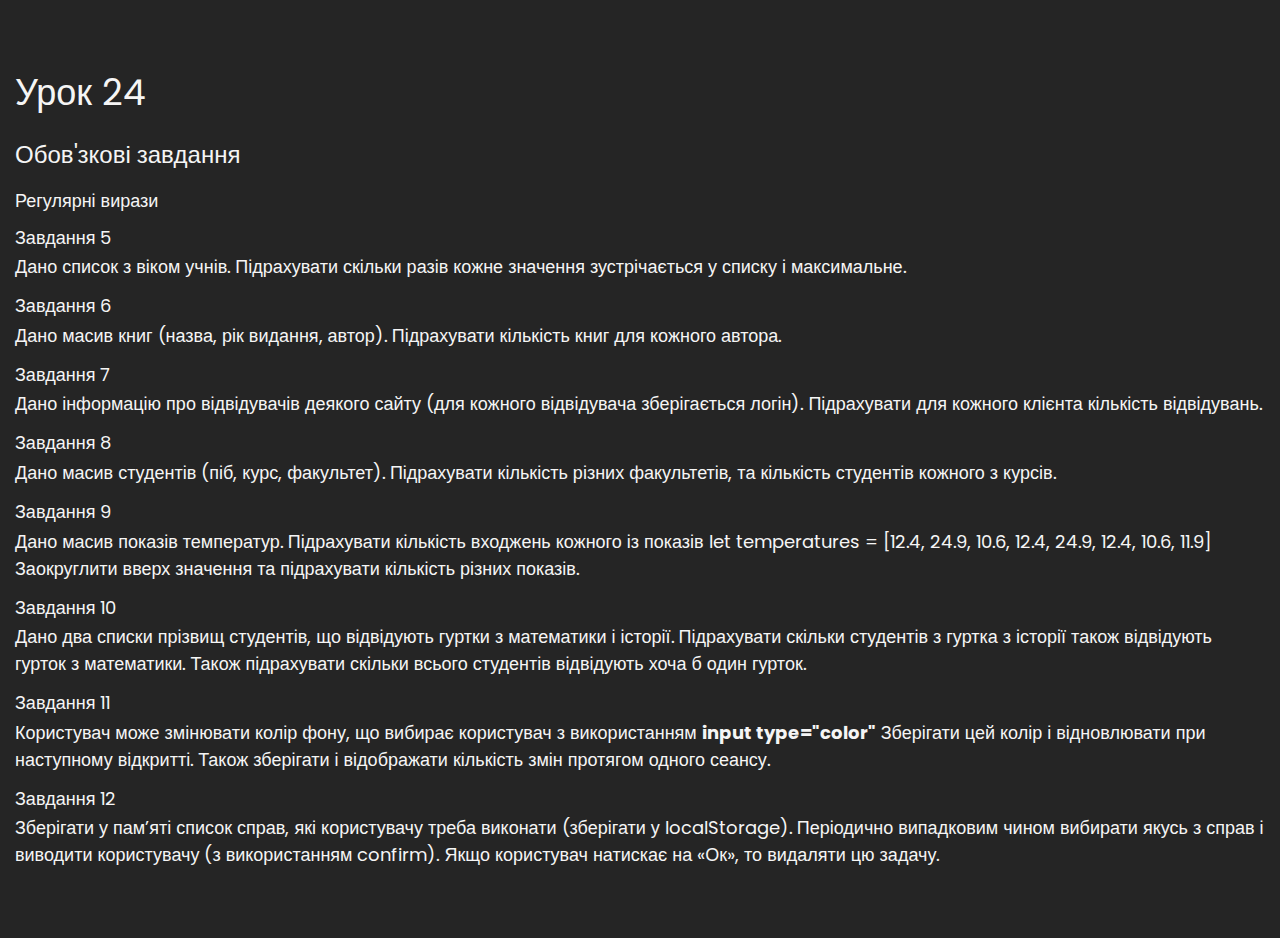
<file: index.html>
<!DOCTYPE html>
<html lang="ukr">

<head>
   <meta charset="UTF-8">
   <meta http-equiv="X-UA-Compatible" content="IE=edge">
   <meta name="viewport" content="width=device-width, initial-scale=1.0">
   <link rel="stylesheet" href="css/style.css">
   <title>Урок 24</title>
</head>

<body>
   <main class="page">
      <section class="block">
         <div class="block__container">
            <h1 class="block__title">Урок 24</h1>
            <div class="block__body">
               <div class="block__box">
                  <h2 class="block__subtitle">Обов'зкові завдання</h2>
                  <ul class="block__list">
                     <li class="block__item">
                        <a href="tasks/regular-expressions.html" class="block__link">Регулярні вирази</a>
                     </li>
                     <li class="block__item">
                        <a href="tasks/task5.html" class="block__link">Завдання 5</a>
                        <p class="block__text">Дано список з віком учнів. Підрахувати скільки разів кожне значення зустрічається у списку і максимальне.</p>
                     </li>
                     <li class="block__item">
                        <a href="tasks/task6.html" class="block__link">Завдання 6</a>
                        <p class="block__text">Дано масив книг (назва, рік видання, автор). Підрахувати кількість книг для кожного автора.</p>
                     </li>
                     <li class="block__item">
                        <a href="tasks/task7.html" class="block__link">Завдання 7</a>
                        <p class="block__text">Дано інформацію про відвідувачів деякого сайту (для кожного відвідувача зберігається логін). Підрахувати для кожного клієнта кількість відвідувань.</p>
                     </li>
                     <li class="block__item">
                        <a href="tasks/task8.html" class="block__link">Завдання 8</a>
                        <p class="block__text">Дано масив студентів (піб, курс, факультет). Підрахувати кількість різних факультетів, та кількість студентів кожного з курсів.</p>
                     </li>
                     <li class="block__item">
                        <a href="tasks/task9.html" class="block__link">Завдання 9</a>
                        <p class="block__text">
                           Дано масив показів температур. Підрахувати кількість входжень кожного із показів
                           let temperatures = [12.4, 24.9, 10.6, 12.4, 24.9, 12.4, 10.6, 11.9]
                           Заокруглити вверх значення та підрахувати кількість різних показів.
                        </p>
                     </li>
                     <li class="block__item">
                        <a href="tasks/task10.html" class="block__link">Завдання 10</a>
                        <p class="block__text">Дано два списки прізвищ студентів, що відвідують гуртки з математики і історії. Підрахувати скільки студентів з гуртка з історії також відвідують гурток з математики. Також підрахувати скільки всього студентів відвідують хоча б один гурток.</p>
                     </li>
                     <li class="block__item">
                        <a href="tasks/task11.html" class="block__link">Завдання 11</a>
                        <p class="block__text">
                           Користувач може змінювати колір фону, що вибирає користувач з використанням
                           <strong>input type="color"</strong>
                           Зберігати цей колір і відновлювати при наступному відкритті. Також зберігати і відображати кількість змін протягом одного сеансу.
                        </p>
                     </li>
                     <li class="block__item">
                        <a href="tasks/task12.html" class="block__link">Завдання 12</a>
                        <p class="block__text">Зберігати у пам’яті список справ, які користувачу треба виконати (зберігати у localStorage). Періодично випадковим чином вибирати якусь з справ і виводити користувачу (з використанням confirm). Якщо користувач натискає на «Ок», то видаляти цю задачу.</p>
                     </li>
                  </ul>
               </div>
            </div>
         </div>
      </section>
   </main>
</body>

</html>
</file>
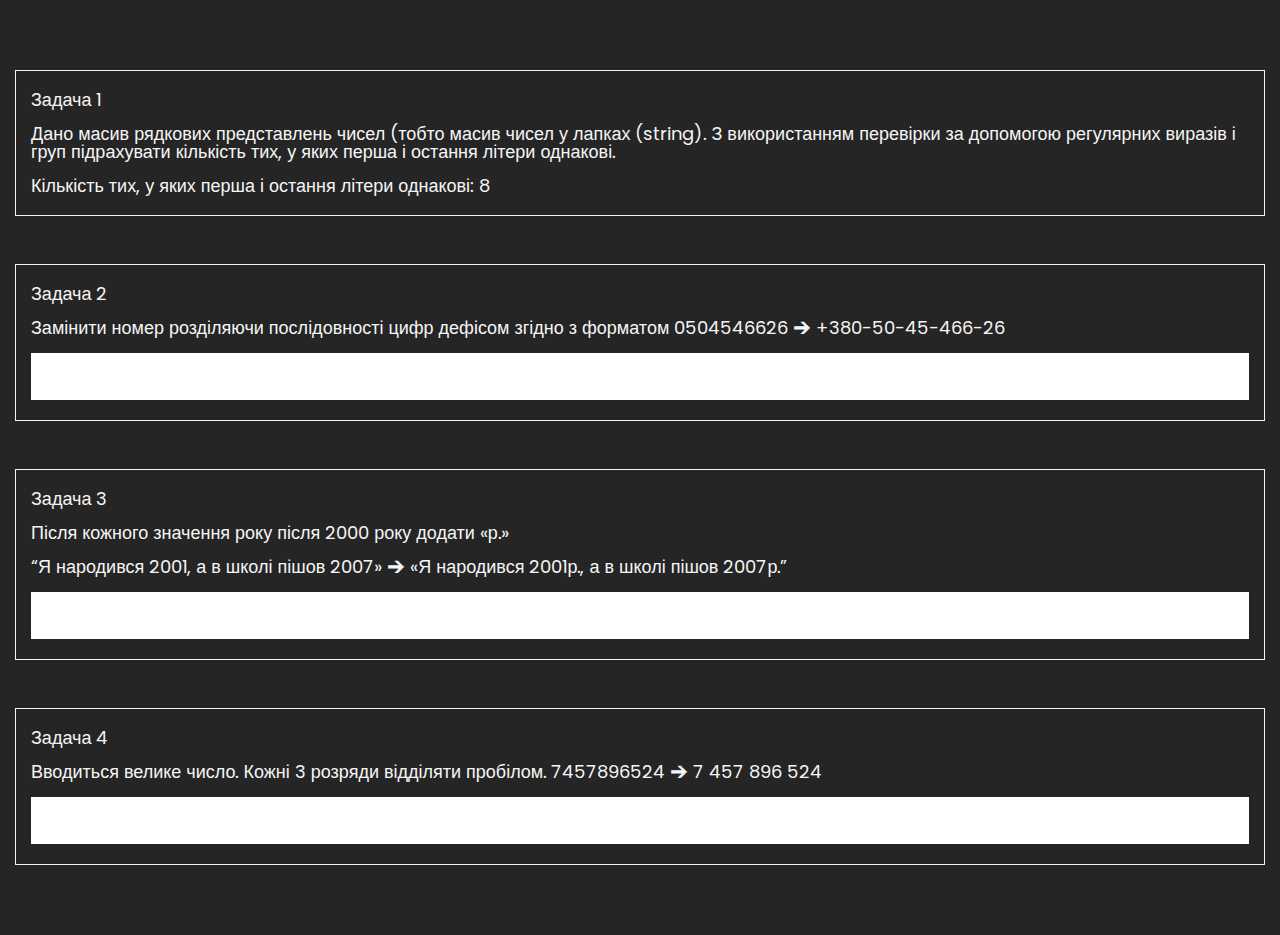
<file: tasks/regular-expressions.html>
<!DOCTYPE html>
<html lang="ukr">

<head>
   <meta charset="UTF-8">
   <meta http-equiv="X-UA-Compatible" content="IE=edge">
   <meta name="viewport" content="width=device-width, initial-scale=1.0">
   <link rel="stylesheet" href="../css/style.css">
   <title>Регулярні вирази</title>
</head>

<body>
   <main class="page">
      <section class="block">
         <div class="block__container">
            <div class="block__tasks">
               <div class="block__task task">
                  <h2 class="task__title">Задача 1</h2>
                  <p class="task__text">Дано масив рядкових представлень чисел (тобто масив чисел у лапках (string). З використанням перевірки за допомогою регулярних виразів і груп підрахувати кількість тих, у яких перша і остання літери однакові.</p>
                  <div id="task1" class="task__result"></div>
               </div>
               <div class="block__task task">
                  <h2 class="task__title">Задача 2</h2>
                  <p class="task__text">Замінити номер розділяючи послідовності цифр дефісом згідно з форматом 0504546626 🡪 +380-50-45-466-26</p>
                  <input id="userPhoneNumber" type="text" class="input">
               </div>
               <div class="block__task task">
                  <h2 class="task__title">Задача 3</h2>
                  <p class="task__text">Після кожного значення року після 2000 року додати «р.»</p>
                  <q>Я народився 2001, а в школі пішов 2007» 🡪 «Я народився 2001р., а в школі пішов 2007р.</q>
                  <input id="strWithYears" type="text" class="input">
               </div>
               <div class="block__task task">
                  <h2 class="task__title">Задача 4</h2>
                  <p class="task__text">Вводиться велике число. Кожні 3 розряди відділяти пробілом. 7457896524 🡪 7 457 896 524</p>
                  <input id="bigNumber" type="text" class="input">
               </div>
            </div>
         </div>
      </section>
   </main>
   <script src="../js/regular-expressions.js"></script>
</body>

</html>
</file>
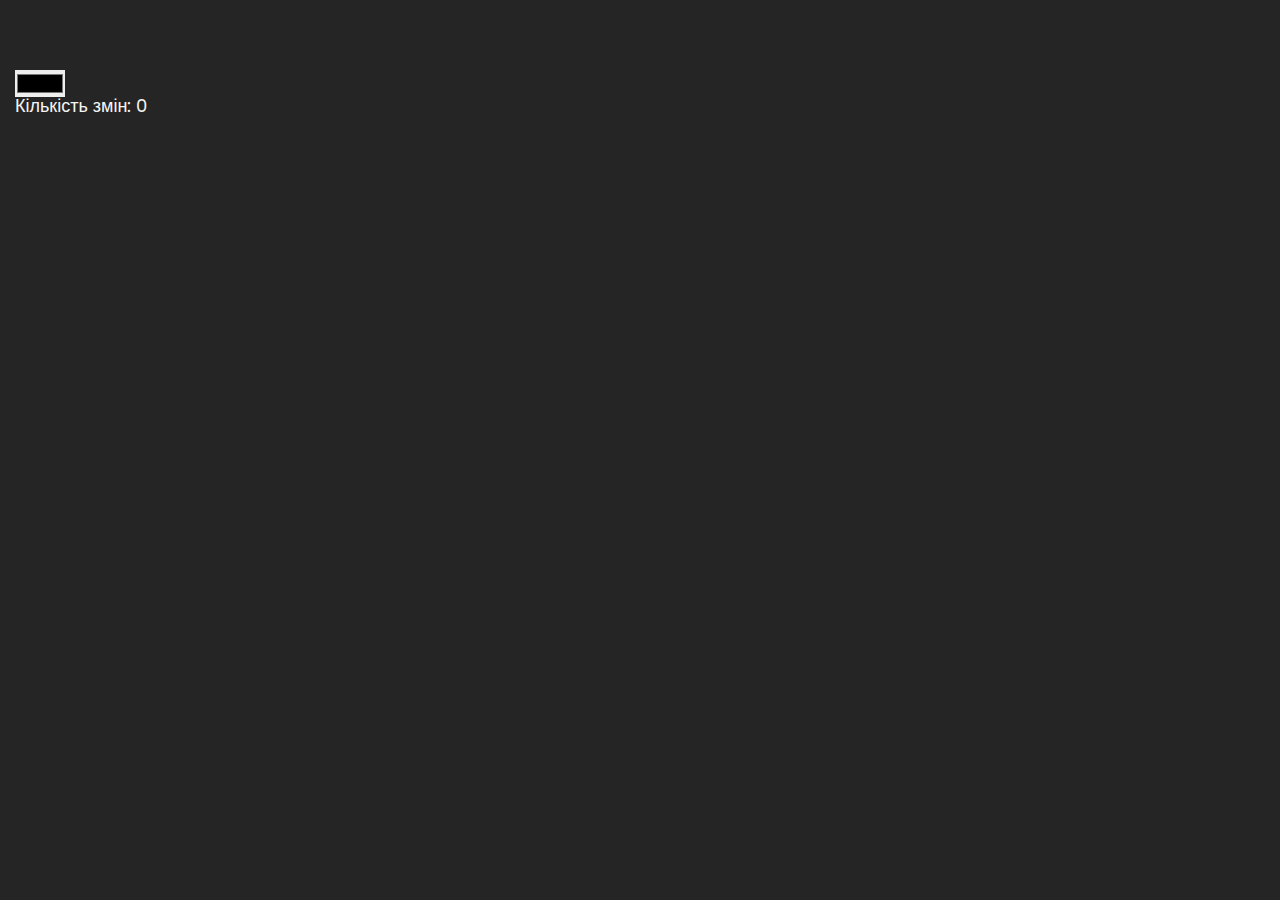
<file: tasks/task11.html>
<!DOCTYPE html>
<html lang="ukr">

<head>
   <meta charset="UTF-8">
   <meta http-equiv="X-UA-Compatible" content="IE=edge">
   <meta name="viewport" content="width=device-width, initial-scale=1.0">
   <link rel="stylesheet" href="../css/style.css">
   <title>Завдання 11</title>
</head>

<body>
   <main class="page">
      <section class="block">
         <div class="block__container">
         </div>
      </section>
   </main>
   <script src="../js/task11.js"></script>
</body>

</html>
</file>
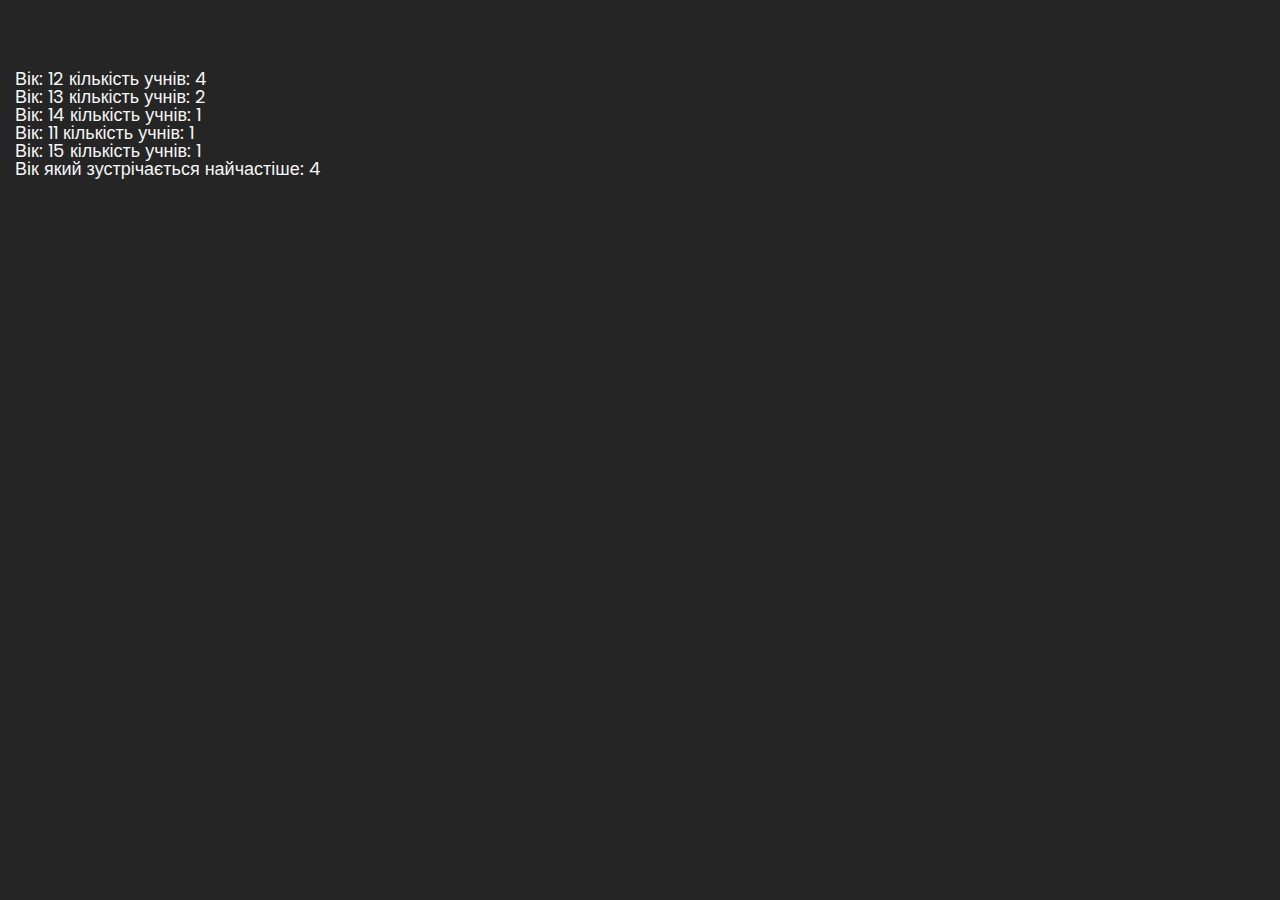
<file: tasks/task5.html>
<!DOCTYPE html>
<html lang="ukr">

<head>
   <meta charset="UTF-8">
   <meta http-equiv="X-UA-Compatible" content="IE=edge">
   <meta name="viewport" content="width=device-width, initial-scale=1.0">
   <link rel="stylesheet" href="../css/style.css">
   <title>Завдання 5</title>
</head>

<body>
   <main class="page">
      <section class="block">
         <div class="block__container">
         </div>
      </section>
   </main>
   <script src="../js/task5.js"></script>
</body>

</html>
</file>
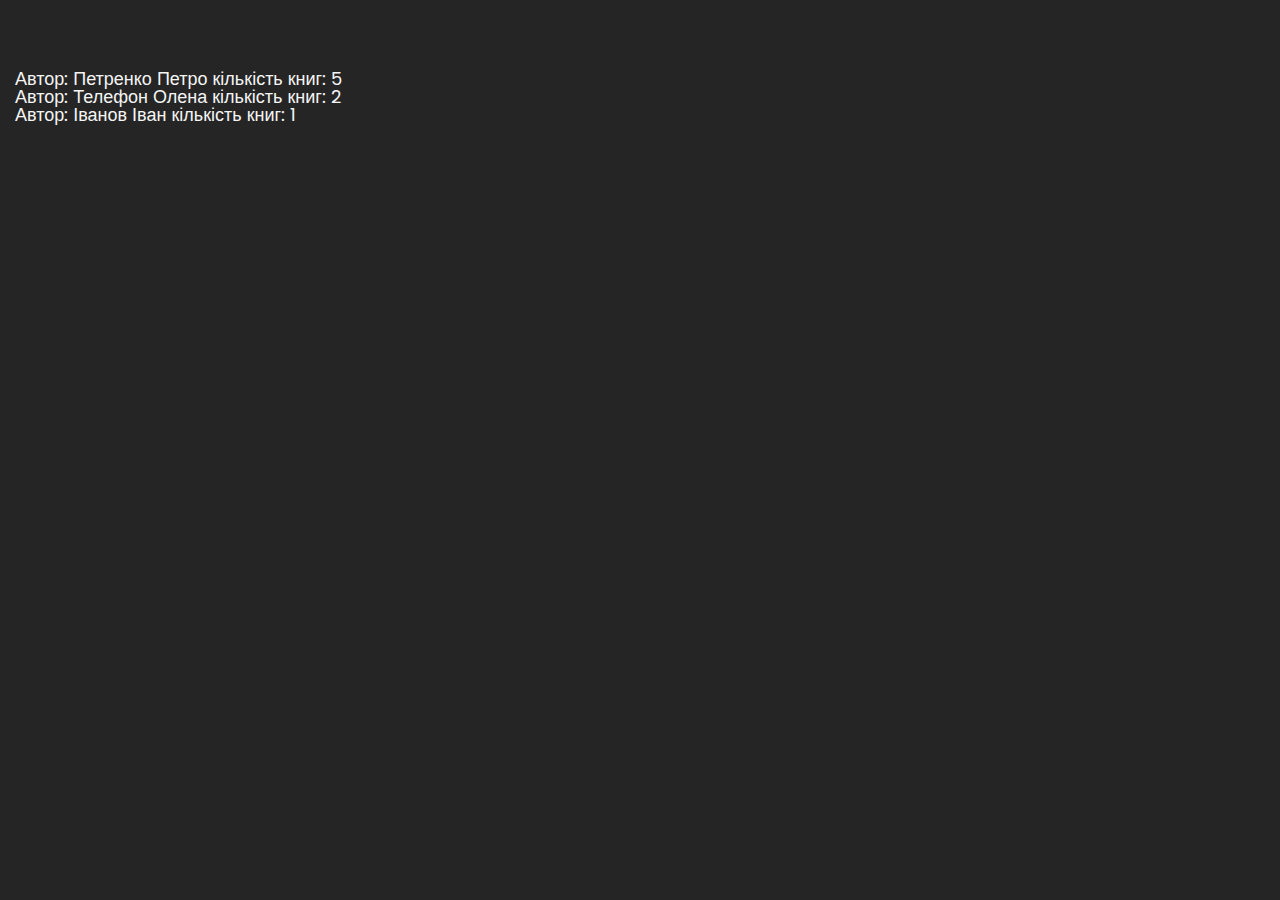
<file: tasks/task6.html>
<!DOCTYPE html>
<html lang="ukr">

<head>
   <meta charset="UTF-8">
   <meta http-equiv="X-UA-Compatible" content="IE=edge">
   <meta name="viewport" content="width=device-width, initial-scale=1.0">
   <link rel="stylesheet" href="../css/style.css">
   <title>Завдання 6</title>
</head>

<body>
   <main class="page">
      <section class="block">
         <div class="block__container">
         </div>
      </section>
   </main>
   <script src="../js/task6.js"></script>
</body>

</html>
</file>
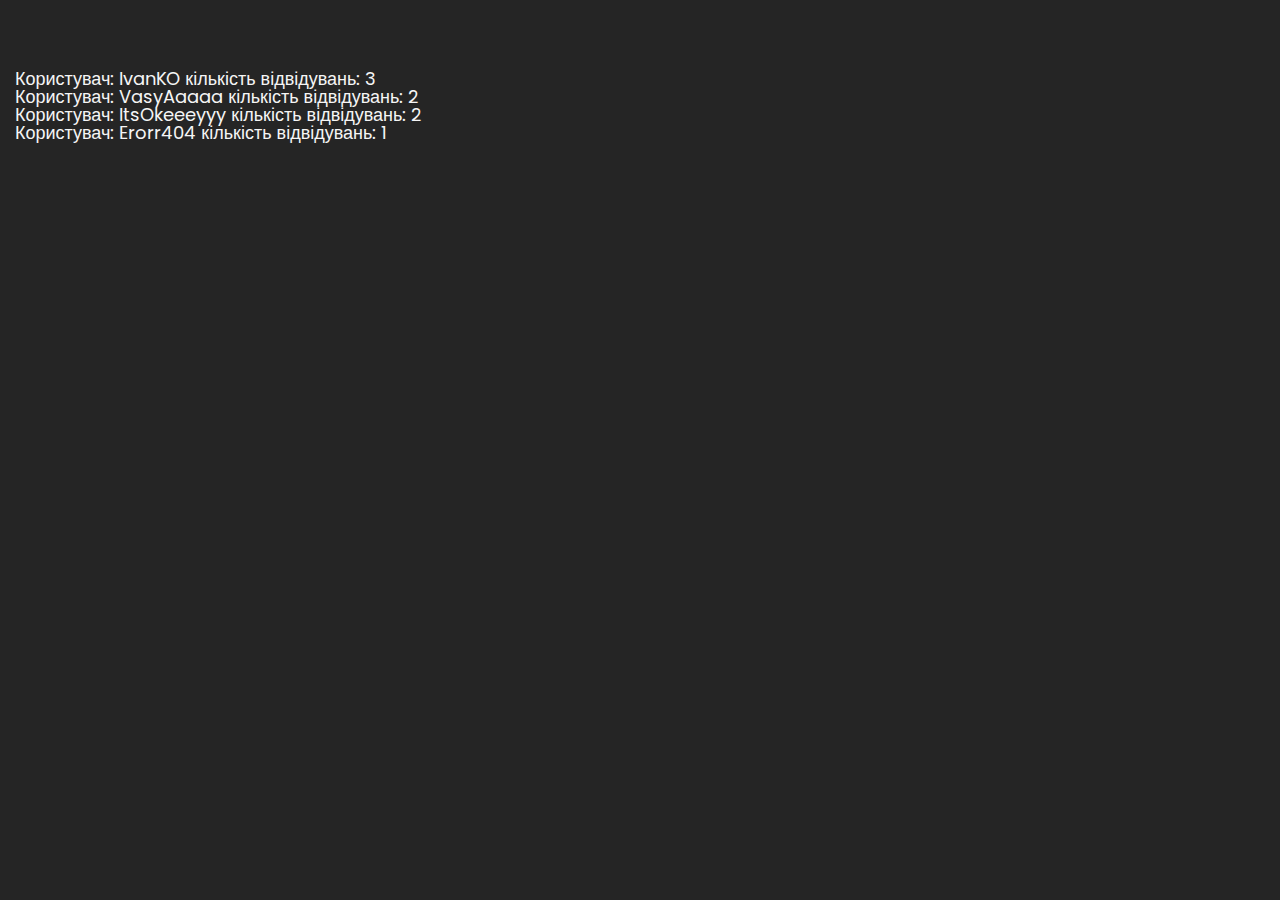
<file: tasks/task7.html>
<!DOCTYPE html>
<html lang="ukr">

<head>
   <meta charset="UTF-8">
   <meta http-equiv="X-UA-Compatible" content="IE=edge">
   <meta name="viewport" content="width=device-width, initial-scale=1.0">
   <link rel="stylesheet" href="../css/style.css">
   <title>Завдання 7</title>
</head>

<body>
   <main class="page">
      <section class="block">
         <div class="block__container">
         </div>
      </section>
   </main>
   <script src="../js/task7.js"></script>
</body>

</html>
</file>
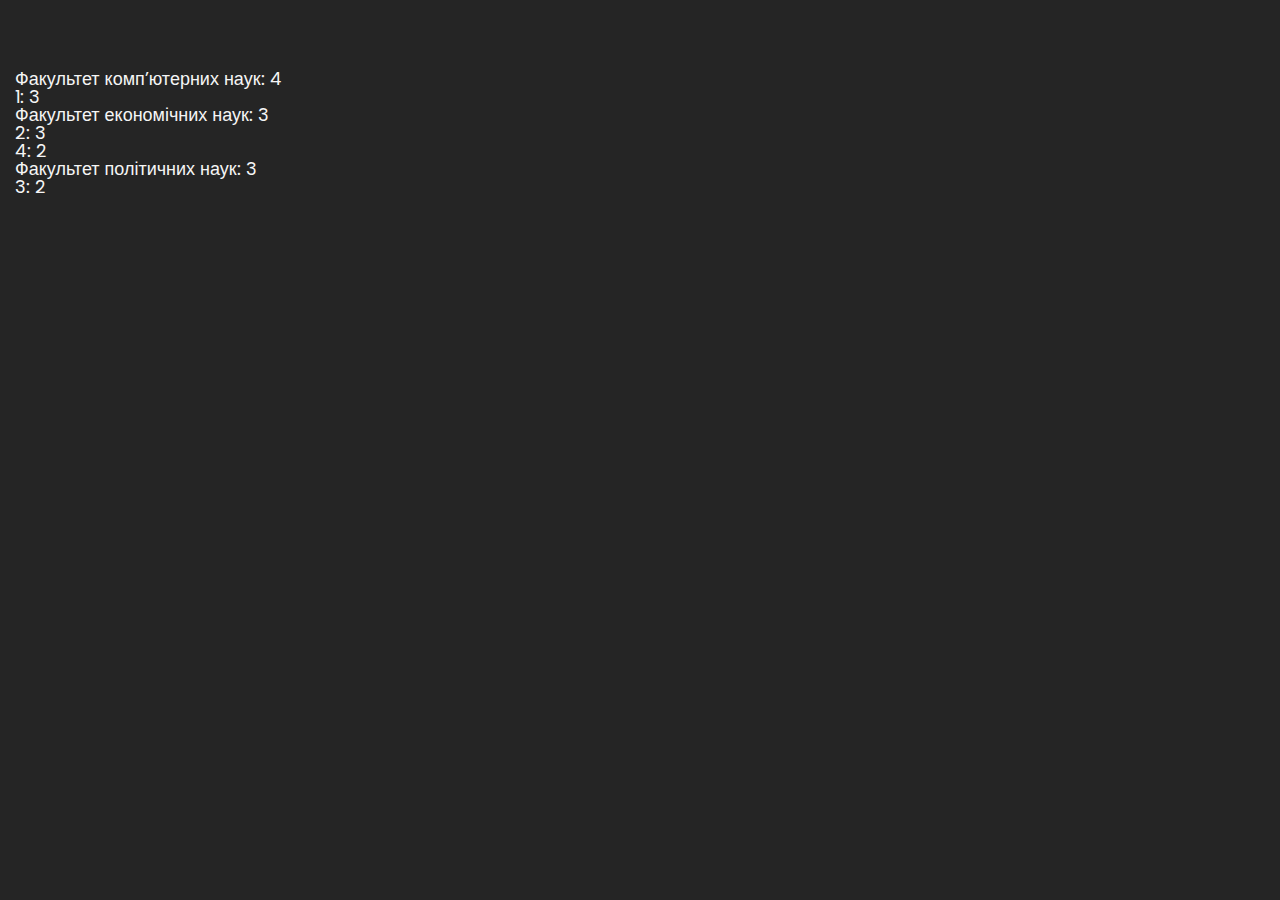
<file: tasks/task8.html>
<!DOCTYPE html>
<html lang="ukr">

<head>
   <meta charset="UTF-8">
   <meta http-equiv="X-UA-Compatible" content="IE=edge">
   <meta name="viewport" content="width=device-width, initial-scale=1.0">
   <link rel="stylesheet" href="../css/style.css">
   <title>Завдання 8</title>
</head>

<body>
   <main class="page">
      <section class="block">
         <div class="block__container">
         </div>
      </section>
   </main>
   <script src="../js/task8.js"></script>
</body>

</html>
</file>
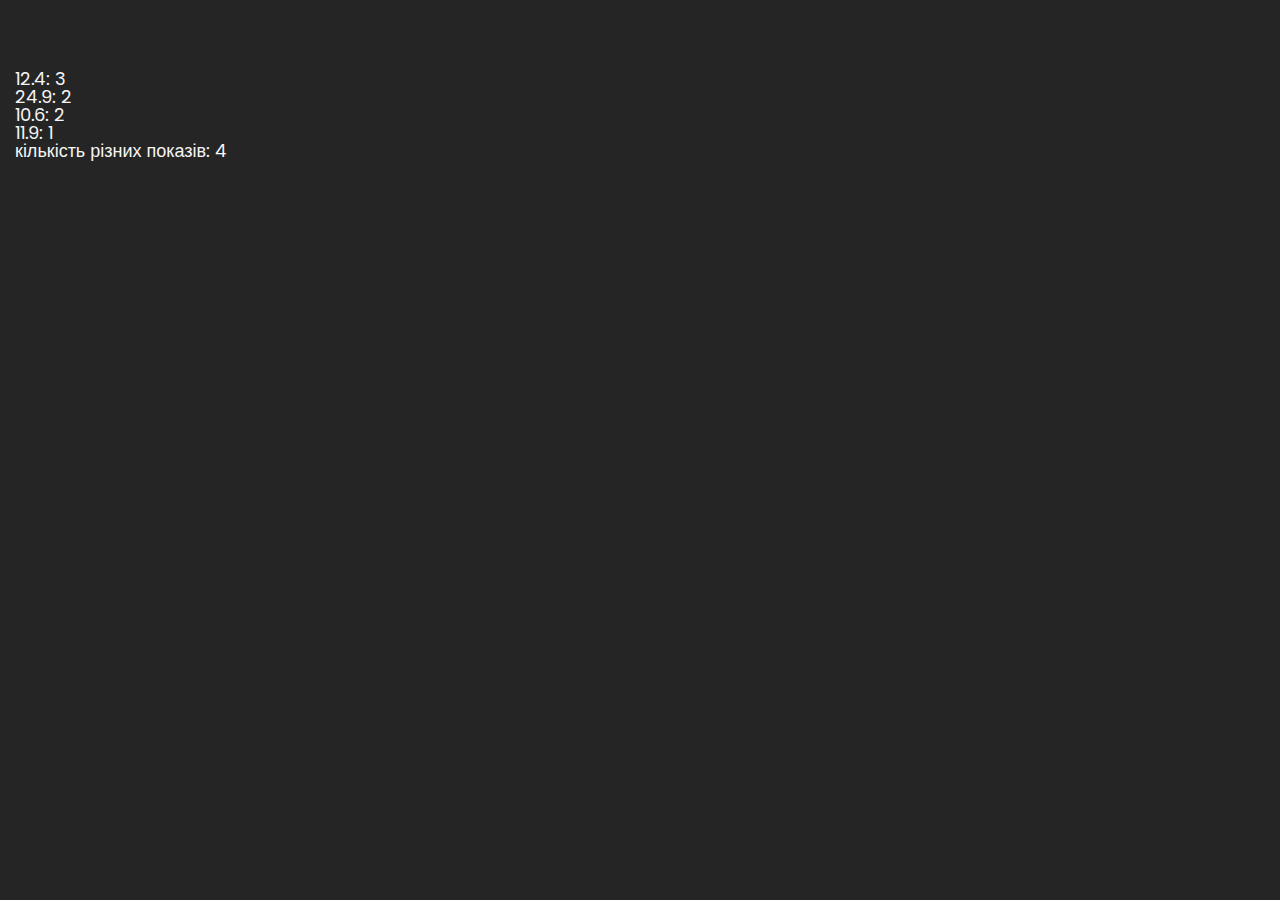
<file: tasks/task9.html>
<!DOCTYPE html>
<html lang="ukr">

<head>
   <meta charset="UTF-8">
   <meta http-equiv="X-UA-Compatible" content="IE=edge">
   <meta name="viewport" content="width=device-width, initial-scale=1.0">
   <link rel="stylesheet" href="../css/style.css">
   <title>Завдання 9</title>
</head>

<body>
   <main class="page">
      <section class="block">
         <div class="block__container">
         </div>
      </section>
   </main>
   <script src="../js/task9.js"></script>
</body>

</html>
</file>
<file: css/style.css>
@import url('reset.css');
@import url('common.css');
@import url('https://fonts.googleapis.com/css?family=Poppins:regular');

body {
   font-family: 'Poppins', sans-serif;
   color: #f5f5f5;
   font-size: 18px;
   background-color: #252525;
}

.white {
   background-color: #f5f5f5;
}

.green {
   background-color: rgb(92, 123, 73);
}

[class*='__container'] {
   max-width: 1310px;
   margin: 0 auto;
   padding: 0 15px;
}

.block {
   padding: 70px 0;
}
.block__container {
}
.block__title {
   font-size: 36px;
   line-height: 125%;
}
.block__title:not(:last-child) {
   margin-bottom: 25px;
}
.block__body {
}
.block__body:not(:last-child) {
   margin-bottom: 30px;
}
.block__box:not(:last-child) {
   margin-bottom: 40px;
}
.block__subtitle {
   font-size: 24px;
   line-height: 125%;
}
.block__subtitle:not(:last-child) {
   margin-bottom: 20px;
}
.block__list {
}
.block__item {
}
.block__item {
   display: grid;
   justify-items: start;
   row-gap: 5px;
}
.block__item:not(:last-child) {
   margin-bottom: 15px;
}
.block__link {
   line-height: 120%;
   transition: color 0.3s ease 0s;
}
.block__link:hover {
   color: #ffff00;
}
.block__text {
   line-height: 1.5;
}
.block__text:not(:last-child) {
   margin-bottom: 10px;
}
.block__table:not(:last-child) {
   margin-bottom: 1.25rem;
}
/* ======================================================================================================================================================== */
.block__products {
   display: grid;
   gap: 2rem;
}
.block__product {
}
.product {
   display: flex;
   align-items: center;
   gap: 1.25rem;
}
.hi {
   background-color: #ffff00;
}
.selected {
   border: 1px solid green;
}
.product__img {
   max-width: 60px;
}
.product__body {
}
.product__title {
   display: inline-flex;
   transition: color 0.3s ease 0s;
}
.product__title:hover {
   color: #ffff00;
}
.product__title:not(:last-child) {
   margin-bottom: 0.9375rem;
}
.product__price {
   font-size: 24px;
   color: red;
}

.quantity-container {
}
.quantity-container__button {
   width: 40px;
   height: 40px;
   color: #252525;
   background-color: #f5f5f5;
   border: 1px solid gray;
}
.quantity-container__input {
   text-align: center;
   color: #252525;
   height: 40px;
   max-width: 80px;
}

.product__price-container {
   display: flex;
   gap: 0.75rem;
   align-items: center;
}
/* ======================================================================================================================================================== */
.block__columns {
   display: grid;
   row-gap: 30px;
}

.block__columns div {
   display: flex;
   gap: 60px;
   justify-content: center;
}

.list {
   display: grid;
   align-content: start;
   row-gap: 10px;
   border: 2px solid #fff;
   padding: 20px 15px;
}

.list__item {
   cursor: pointer;
   padding: 5px 10px;
   border: 1px solid grey;
   display: flex;
   justify-content: space-between;
   align-items: center;
   gap: 10px;
   transition: background 0.3s ease 0s;
}

.list__item:hover {
   background-color: grey;
}

.label-search:not(:last-child) {
   display: inline-flex;
   align-items: center;
   gap: 1.25rem;
   margin-bottom: 1.875rem;
}

.label-search input {
   color: #252525;
}

.workers-list {
   padding-top: 1.25rem;
   display: grid;
   row-gap: 0.625rem;
}

.td {
   width: 24px;
   height: 24px;
   background-color: gray;
   border: 1px solid #f5f5f5;
   cursor: pointer;
}

.td_green {
   background-color: green;
}

.td_red {
   background-color: red;
}
.input {
   color: #252525;
   padding: 0.625rem 0.9375rem;
}
.block__results {
   line-height: 1.5;
}
.exercises {
   display: grid;
   row-gap: 1.25rem;
}

.block__tasks {
   display: grid;
   row-gap: 3rem;
}

.task {
   display: grid;
   row-gap: 1rem;
   padding: 1.25rem 0.9375rem;
   border: 1px solid #f5f5f5;
}
</file>
